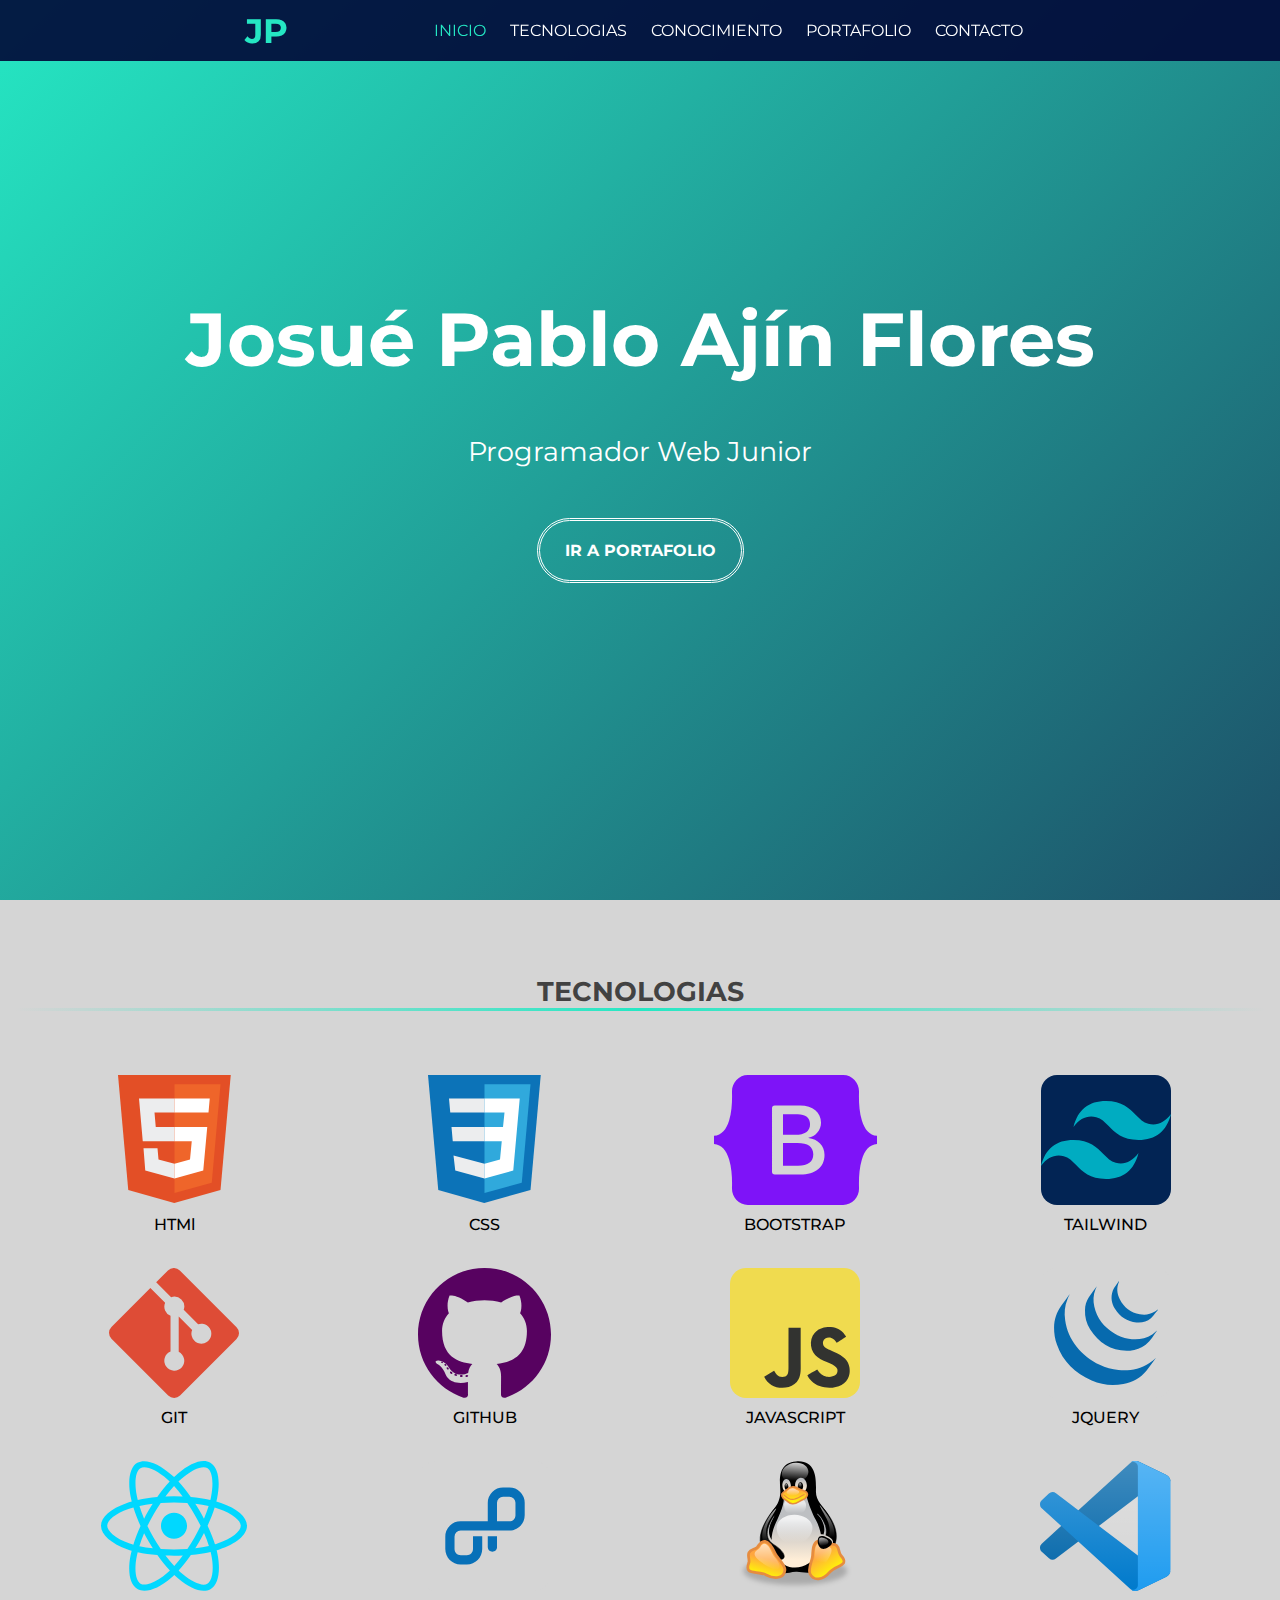
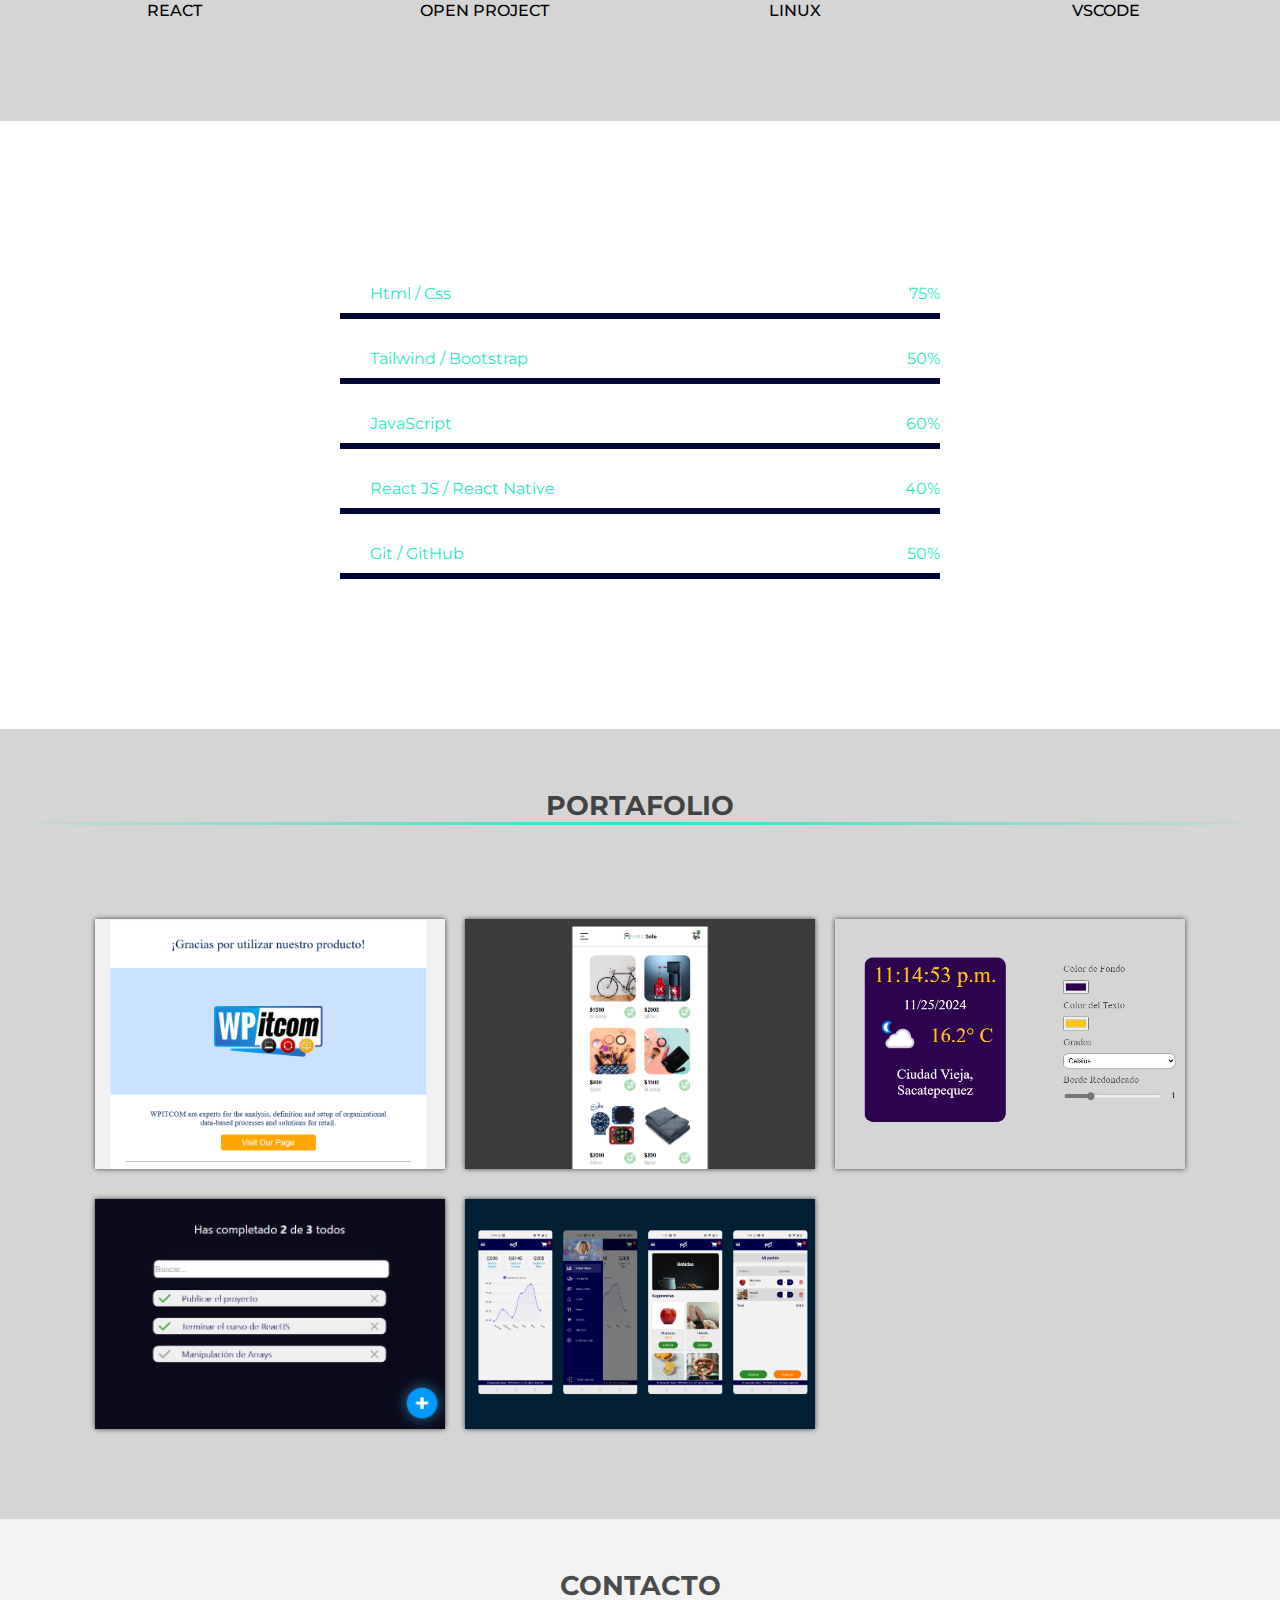
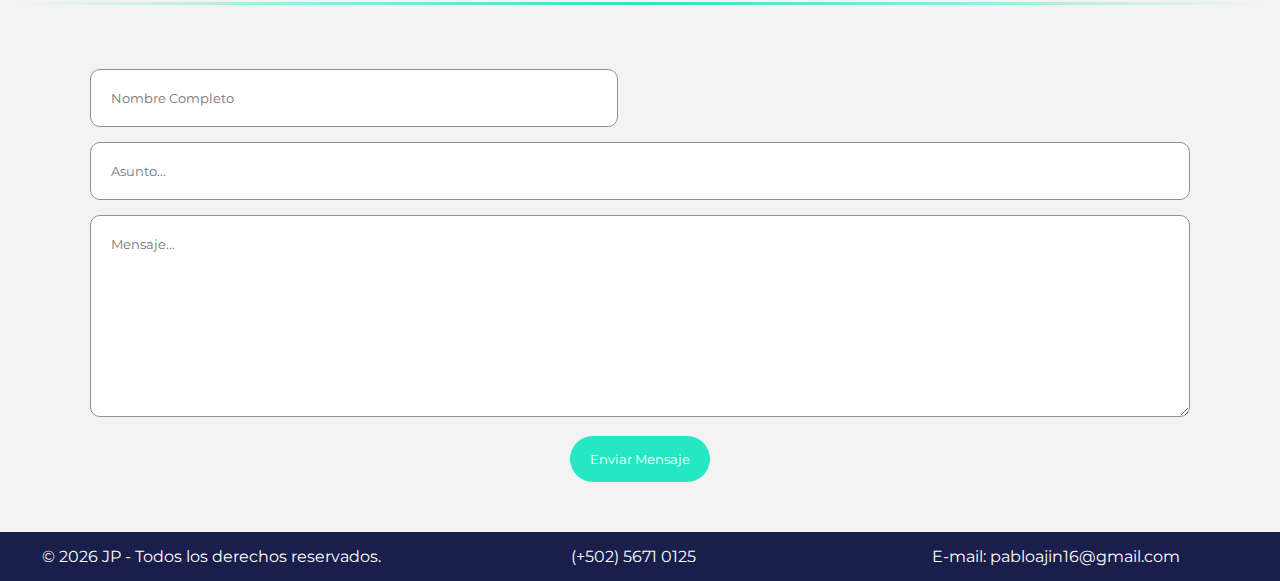
<file: index.html>
<!DOCTYPE html>
<html lang="es">
	<head>
		<meta charset="UTF-8" />
		<meta http-equiv="X-UA-Compatible" content="IE=edge" />
		<meta
			name="viewport"
			content="width=device-width, initial-scale=1.0 user-scalable=no"
		/>
		<link
			rel="stylesheet"
			href="https://cdnjs.cloudflare.com/ajax/libs/font-awesome/6.1.1/css/all.min.css"
		/>
		<link rel="stylesheet" href="estilo.css" />
		<script src="jquery-3.6.1.min.js"></script>
		<title>Portafolio Josué Pablo</title>
	</head>

	<body>
		<section id="inicio">
			<header>
				<div class="contenido-header">
					<h1>JP</h1>
					<nav id="nav">
						<ul id="links">
							<li>
								<a
									class="link active"
									href="#inicio"
									onclick="seleccionar(this)"
									>INICIO</a
								>
							</li>
							<li>
								<a class="link" href="#habilidades" onclick="seleccionar(this)"
									>TECNOLOGIAS</a
								>
							</li>
							<li>
								<a class="link" href="#skills" onclick="seleccionar(this)"
									>CONOCIMIENTO</a
								>
							</li>
							<li>
								<a class="link" href="#portafolio" onclick="seleccionar(this)"
									>PORTAFOLIO</a
								>
							</li>
							<li>
								<a class="link" href="#contacto" onclick="seleccionar(this)"
									>CONTACTO</a
								>
							</li>
						</ul>
					</nav>

					<!-- Icono del menu responsive -->
					<div id="icono-nav" onclick="responsiveMenu()">
						<i class="fa-solid fa-bars"></i>
					</div>
				</div>
			</header>
			<div class="presentacion">
				<h2>Josué Pablo Ajín Flores</h2>
				<p class="descripcion">Programador Web Junior</p>
				<a class="link" href="#portafolio">Ir a Portafolio</a>
			</div>
		</section>

		<section id="habilidades">
			<h3 class="titulo-seccion">TECNOLOGIAS</h3>
			<hr />
			<div class="container-grid">
				<div class="container-item">
					<div class="container-logo">
						<img src="img/logos/html5.svg" />
					</div>
					<div class="logo-name">
						<span class="tooltip">HTMl</span>
					</div>
				</div>
				<div class="container-item">
					<div class="container-logo">
						<img src="img/logos/css.svg" />
					</div>
					<div class="logo-name">
						<span class="tooltip">CSS</span>
					</div>
				</div>
				<div class="container-item">
					<div class="container-logo">
						<img src="img/logos/bootstrap.svg" />
					</div>
					<div class="logo-name">
						<span class="tooltip">BOOTSTRAP</span>
					</div>
				</div>
				<div class="container-item">
					<div class="container-logo">
						<img
							style="border-radius: 1rem"
							src="img/logos/icons8-tailwindcss.svg"
						/>
					</div>
					<div class="logo-name">
						<span class="tooltip">TAILWIND</span>
					</div>
				</div>
				<div class="container-item">
					<div class="container-logo">
						<img src="img/logos/git.svg" />
					</div>
					<div class="logo-name">
						<span class="tooltip">GIT</span>
					</div>
				</div>
				<div class="container-item">
					<div class="container-logo">
						<img src="img/logos/Github_light.svg" />
					</div>
					<div class="logo-name">
						<span class="tooltip">GITHUB</span>
					</div>
				</div>
				<div class="container-item">
					<div class="container-logo">
						<img style="border-radius: 1rem" src="img/logos/javascript.svg" />
					</div>
					<div class="logo-name">
						<span class="tooltip">JAVASCRIPT</span>
					</div>
				</div>

				<div class="container-item">
					<div class="container-logo">
						<img style="border-radius: 1rem" src="img/logos/jquery.svg" />
					</div>
					<div class="logo-name">
						<span class="tooltip">JQUERY</span>
					</div>
				</div>
				<div class="container-item">
					<div class="container-logo">
						<img src="img/logos/react.svg" />
					</div>
					<div class="logo-name">
						<span class="tooltip">REACT</span>
					</div>
				</div>

				<div class="container-item">
					<div class="container-logo">
						<img style="border-radius: 1rem" src="img/logos/openproject.svg" />
					</div>
					<div class="logo-name">
						<span class="tooltip">OPEN PROJECT</span>
					</div>
				</div>
				<div class="container-item">
					<div class="container-logo">
						<img src="img/logos/linux.svg" />
					</div>
					<div class="logo-name">
						<span class="tooltip">LINUX</span>
					</div>
				</div>

				<div class="container-item">
					<div class="container-logo">
						<img src="img/logos/vscode.svg" />
					</div>
					<div class="logo-name">
						<span class="tooltip">VSCODE</span>
					</div>
				</div>
			</div>
		</section>

		<section id="skills" class="contenedor-skills">
			<h3>NIVEL DE CONOCIMIENTOS</h3>
			<div class="skill">
				<div class="info">
					<p><span class="lista"> </span>Html / Css</p>
					<span class="porcentaje">75%</span>
				</div>
				<div class="barra">
					<div class="" id="html"></div>
				</div>
			</div>
			<div class="skill">
				<div class="info">
					<p><span class="lista"> </span>Tailwind / Bootstrap</p>
					<span class="porcentaje">50%</span>
				</div>

				<div class="barra">
					<div class="" id="frameworks"></div>
				</div>
			</div>
			<div class="skill">
				<div class="info">
					<p><span class="lista"> </span>JavaScript</p>
					<span class="porcentaje">60%</span>
				</div>

				<div class="barra">
					<div class="" id="js"></div>
				</div>
			</div>
			<div class="skill">
				<div class="info">
					<p><span class="lista"> </span>React JS / React Native</p>
					<span class="porcentaje">40%</span>
				</div>

				<div class="barra">
					<div class="" id="react"></div>
				</div>
			</div>
			<div class="skill">
				<div class="info">
					<p><span class="lista"> </span>Git / GitHub</p>
					<span class="porcentaje">50%</span>
				</div>

				<div class="barra">
					<div class="" id="git"></div>
				</div>
			</div>
		</section>

		<section id="portafolio">
			<h3 class="titulo-seccion">PORTAFOLIO</h3>
			<hr />
			<div
				style="
					display: grid;
					grid-template-columns: auto auto auto;
					justify-content: center;
				"
			>
				<div>
					<div class="fila">
						<div class="proyecto">
							<a href="email-template/index.html" target="_blank">
								<img src="img/Plantilla-HTML.png" alt="" />
								<div class="info">
									<h4>Plantilla para E-mail</h4>
									<p>Tecnologías HTML y CSS</p>
								</div>
							</a>
						</div>
						<div class="proyecto">
							<a
								href="https://jp-ajin.github.io/frontend-dev-javascript/"
								target="_blank"
							>
								<img src="img/Shop.png" alt="" />
								<div class="info">
									<h4>Maquetado menú responsive</h4>
									<p>Usando HTML, CSS y JAVASCRIPT</p>
								</div>
							</a>
						</div>
						<div class="proyecto">
							<a href="./widgetProject/index.html" target="_blank">
								<img src="./img/widget.jpeg" alt="" />
								<div class="info">
									<h4>Widget del clima</h4>
									<p>Tecnologías: HTML, CSS, JAVASCRIPT</p>
								</div>
							</a>
						</div>
					</div>
					<div class="fila">
						<div class="proyecto">
							<a
								href="https://jp-ajin.github.io/react-prj-TODO/"
								target="_blank"
							>
								<img src="img/TODO.jpeg" alt="" />
								<div class="info">
									<h4>Lista de Tareas (TODO)</h4>
									<p>React JS, Css, manejo del Local Storage</p>
								</div>
							</a>
						</div>
						<div class="proyecto">
							<a href="reactNative/index.html" target="_blank">
								<img class="img" src="img/App Mobile.jpeg" alt="" />
								<div class="info">
									<h4>App Android</h4>
									<p>Tecnología: React Native</p>
								</div>
							</a>
						</div>
						<!-- <div class="proyecto" data-name="p-6">
							<img src="img/proyecto6.jpg" alt="" />
							<div class="info">
								<h4>Descripcion Proyecto</h4>
								<p>Diseño Web</p>
							</div>
						</div> -->
					</div>
					<!-- <div class="fila">
						<div class="proyecto" data-name="p-7">
							<img src="img/proyecto7.jpg" alt="" />
							<div class="info">
								<h4>Descripcion Proyecto</h4>
								<p>Diseño Web</p>
							</div>
						</div>
						<div class="proyecto" data-name="p-8">
							<img src="img/proyecto8.jpg" alt="" />
							<div class="info">
								<h4>Descripcion Proyecto</h4>
								<p>Diseño Web</p>
							</div>
						</div>
						<div class="proyecto" data-name="p-9">
							<img src="img/proyecto9.jpg" alt="" />
							<div class="info">
								<h4>Descripcion Proyecto</h4>
								<p>Diseño Web</p>
							</div>
						</div>
						<div id="modal">
							<dialog class="preview" id="preview" data-target="p-1">
								<video width="100%" height="100%" controls>
									<source src="img/video_galeria.mp4" type="video/mp4" />
								</video>
								<span id="modal-content"
									>Aplicación Web para la gestión de ordenes de producción.<br />
									Tecnologías utilizadas: html, css, javascript, php, jquery,
									bootstrap.</span
								>
								<button class="btn-cerrar-modal">Salir</button>
							</dialog>
							<dialog class="preview" id="preview" data-target="p-2">
								<img src="img/proyecto2.jpg" alt="" />
								<span id="modal-content"
									>Red Social<br />
									Tecnologías utilizadas: html, css, javascript, php, jquery,
									bootstrap.</span
								>
								<button class="btn-cerrar-modal">Salir</button>
							</dialog>
							<dialog class="preview" data-target="p-3">
								<img src="img/proyecto3.jpg" alt="" />
								<span id="modal-content"
									>Video Sobre Mecanica<br />
									Tecnologías utilizadas: html, css, javascript, php, jquery,
									bootstrap.</span
								>
								<button class="btn-cerrar-modal">Salir</button>
							</dialog>
							<dialog class="preview" data-target="p-4">
								<video width="100%" height="100%" controls>
									<source src="img/video4.mp4" type="video/mp4" />
								</video>
								<span id="modal-content"
									>Aplicación Web para la gestión de ordenes de producción.<br />
									Tecnologías utilizadas: html, css, javascript, php, jquery,
									bootstrap.</span
								>
								<button class="btn-cerrar-modal">Salir</button>
							</dialog>
							<dialog class="preview" data-target="p-5">
								<img src="img/proyecto5.jpg" alt="" />
								<span id="modal-content"
									>Red Social<br />
									Tecnologías utilizadas: html, css, javascript, php, jquery,
									bootstrap.</span
								>
								<button class="btn-cerrar-modal">Salir</button>
							</dialog>
							<dialog class="preview" data-target="p-6">
								<img src="img/proyecto6.jpg" alt="" />
								<span id="modal-content"
									>Video Sobre Mecanica<br />
									Tecnologías utilizadas: html, css, javascript, php, jquery,
									bootstrap.</span
								>
								<button class="btn-cerrar-modal">Salir</button>
							</dialog>
							<dialog class="preview" data-target="p-7">
								<video width="100%" height="90%" controls>
									<source src="img/video7.mp4" type="video/mp4" />
								</video>
								<span id="modal-content"
									>Aplicación Web para la gestión de ordenes de producción.<br />
									Tecnologías utilizadas: html, css, javascript, php, jquery,
									bootstrap.</span
								>
								<button class="btn-cerrar-modal">Salir</button>
							</dialog>
							<dialog class="preview" data-target="p-8">
								<img src="img/proyecto9.jpg" alt="" />
								<span id="modal-content"
									>Red Social<br />
									Tecnologías utilizadas: html, css, javascript, php, jquery,
									bootstrap.</span
								>
								<button class="btn-cerrar-modal">Salir</button>
							</dialog>
							<dialog class="preview" data-target="p-9">
								<img src="img/proyecto9.jpg" alt="" />
								<span id="modal-content"
									>Video Sobre Mecanica<br />
									Tecnologías utilizadas: html, css, javascript, php, jquery,
									bootstrap.</span
								>
								<button class="btn-cerrar-modal">Salir</button>
							</dialog>
						</div>
					</div> -->
				</div>
			</div>
		</section>

		<section id="contacto">
			<h3 class="titulo-seccion">CONTACTO</h3>
			<hr />
			<div class="contenedor-form">
				<form method="POST" action="">
					<div class="fila mitad">
						<input
							type="text"
							name="name"
							placeholder="Nombre Completo"
							class="input-mitad"
							required
						/>
						<!--span name="email" >pabloajin16@gmail.com</span-->
						<!-- <input
							type="email"
							name="email"
							value="pabloajin16@gmail.com"
							class="input-mitad"
							disabled
						/> -->
					</div>
					<div class="fila">
						<input
							type="text"
							name="asunto"
							placeholder="Asunto..."
							class="input-full"
							required
						/>
					</div>
					<div class="fila">
						<textarea
							name="msg"
							id=""
							cols="30"
							rows="10"
							placeholder="Mensaje..."
							class="input-full"
							required
						></textarea>
					</div>

					<input
						type="submit"
						name="enviar"
						value="Enviar Mensaje"
						class="btn-enviar"
					/>
				</form>
			</div>
		</section>

		<footer>
			<div class="footer">
				<p>
					&copy; <span id="year"></span> JP - Todos los derechos reservados.
				</p>
			</div>
			<div class="footer">
				<p>(+502) 5671 0125</p>
			</div>
			<div class="footer"><p>E-mail: pabloajin16@gmail.com</p></div>
			<!-- <div class="redes"></div> -->
		</footer>
		<script src="script.js"></script>
		<?php
        include("correo.php");
    ?>
	</body>
</html>
</file>
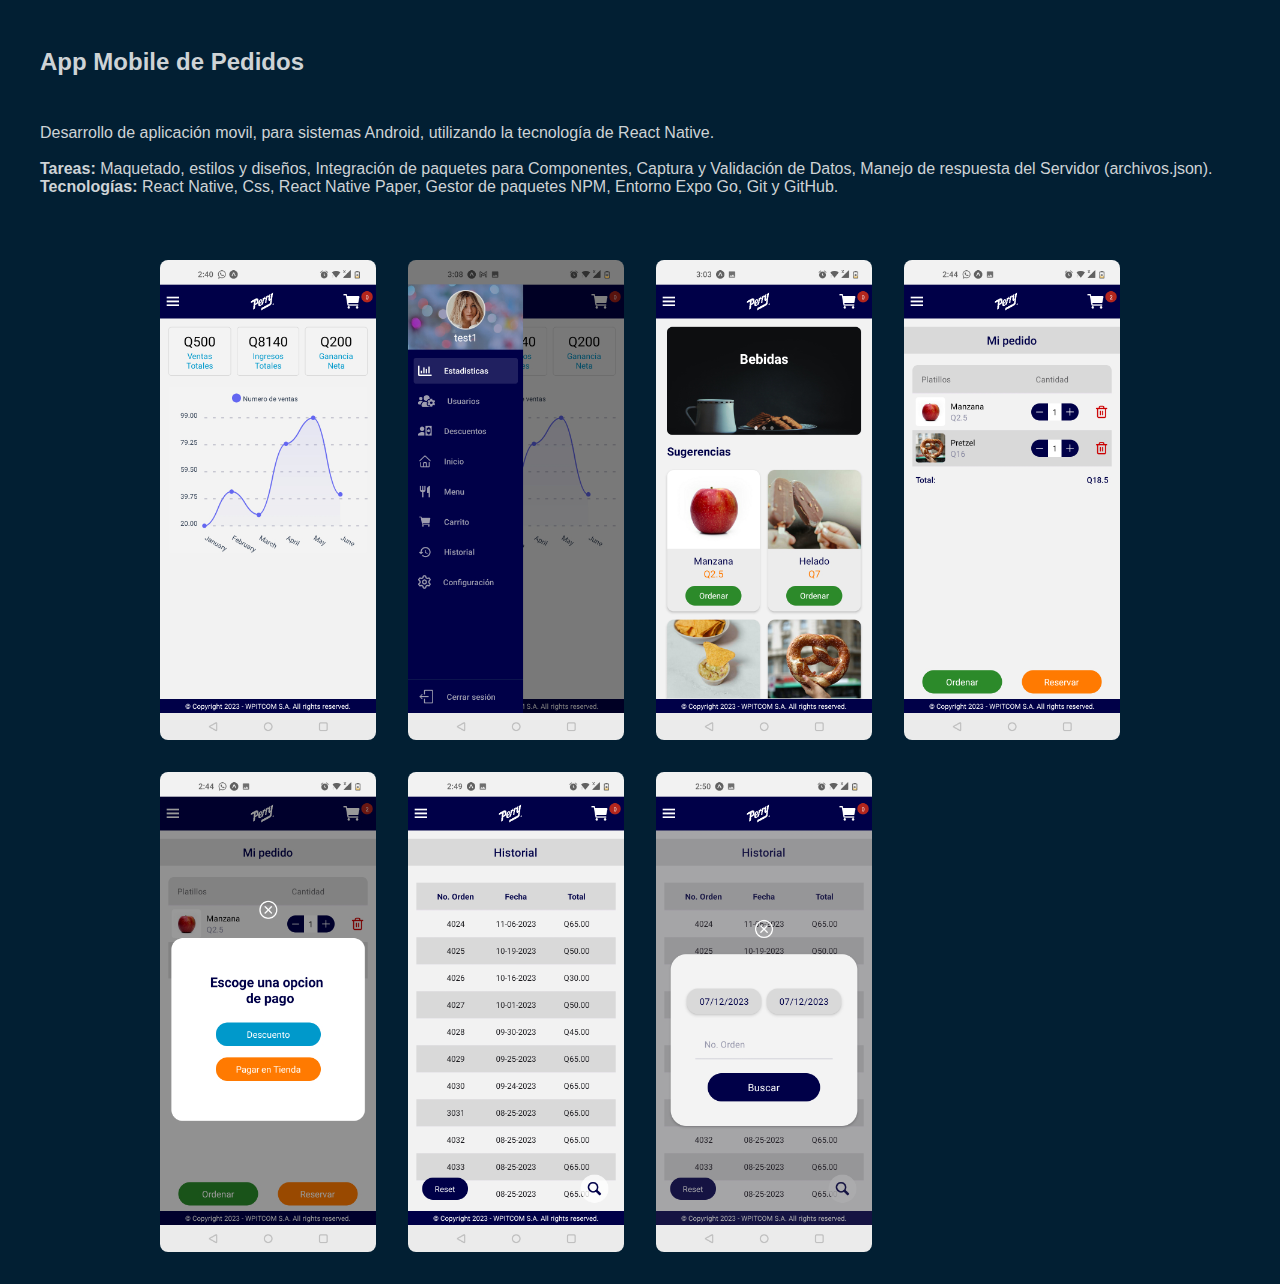
<file: reactNative/index.html>
<!DOCTYPE html>
<html lang="en">
	<head>
		<meta charset="UTF-8" />
		<meta name="viewport" content="width=device-width, initial-scale=1.0" />
		<link rel="stylesheet" href="styles.css" />
		<title>Proyecto React Native</title>
	</head>
	<body>
		<section class="">
			<h2>App Mobile de Pedidos</h2>
			<p>
				Desarrollo de aplicación movil, para sistemas Android, utilizando la
				tecnología de React Native. <br /><br />
				<strong>Tareas: </strong>Maquetado, estilos y diseños, Integración de
				paquetes para Componentes, Captura y Validación de Datos, Manejo de
				respuesta del Servidor (archivos.json). <br />
				<strong>Tecnologías: </strong> React Native, Css, React Native Paper,
				Gestor de paquetes NPM, Entorno Expo Go, Git y GitHub.
			</p>
			<section class="gallery">
				<img src="../img/reactNative/estadistics.jpg" alt="Estadisticas" />
				<img src="../img/reactNative/menu.jpg" alt="Menu" />
				<img src="../img/reactNative/home.jpg" alt="Home" />
				<img src="../img/reactNative/miPedido.jpg" alt="Pedido" />
				<img src="../img/reactNative/pago.jpg" alt="Pago" />
				<img src="../img/reactNative/historial.jpg" alt="Historial" />
				<img src="../img/reactNative/filtro.jpg" alt="Filtro" />
			</section>
			<!-- <section class="description"></section> -->
		</section>
	</body>
</html>
</file>
<file: estilo.css>
@import url("https://fonts.googleapis.com/css2?family=Montserrat:wght@200;300;400;500;600&display=swap");

:root {
	--newDegradado: rgba(1, 5, 54, 0.9);
	--color-uno: #ffbf00;
	--degradado: rgba(0, 0, 0, 0.7);
	--color-boton: rgba(253, 185, 48, 0.8);
	--colorBackground: #090924;
	--colorSecond: #25e7c3;
}

* {
	margin: 0;
	padding: 0;
	box-sizing: border-box;
	font-family: "Montserrat";
}

/* *********************/
/* seccion I N I C I O */
/* *********************/
/* section {
	background: var(--colorBackground);
} */

@keyframes gradient {
	0% {
		background-position: 0% 50%;
	}
	50% {
		background-position: 100% 50%;
	}
	100% {
		background-position: 0% 50%;
	}
}
#inicio {
	/* background: linear-gradient(rgba(0, 0, 0, 0.2), rgba(0, 0, 0, 0.7)),
		url("img/fondo-inicio.jpg");
	background-attachment: fixed;
	background-size: cover;
	background-position: center center; */
	background: linear-gradient(
		-45deg,
		#25e7c3,
		var(--newDegradado),
		var(--newDegradado),
		#25e7c3
	);
	background-size: 400% 400%;
	animation: gradient 15s ease infinite;
	height: 100vh;
}

header {
	background-color: var(--newDegradado);
	position: fixed;
	width: 100%;
	z-index: 100;
	top: 0;
}

.contenido-header {
	max-width: 1100px;
	margin: auto;
	display: flex;
	justify-content: space-evenly;
	align-items: center;
	padding: 10px 20px;
}

.contenido-header h1 {
	color: var(--colorSecond);
	text-align: center;
	font-size: 2.1rem;
}

nav ul {
	list-style: none;
	display: flex;
	align-items: center;
}

li a {
	text-decoration: none;
	color: #fff;
	margin: 0 12px;
	font-weight: 400;
	transition: 0.5s;
}

.active {
	color: var(--colorSecond);
}

#icono-nav {
	color: var(--colorSecond);
	display: none;
}

.presentacion {
	max-width: 1100px;
	height: 100vh;
	margin: auto;
	color: #fff;
	display: flex;
	flex-direction: column;
	align-items: center;
	justify-content: center;
}

.presentacion h2 {
	font-size: 75px;
	margin-bottom: 25px;
	text-align: center;
	/* background: -webkit-linear-gradient(45deg, #09009f, #00ff95 80%);
	-webkit-background-clip: text;
	-webkit-text-fill-color: transparent; */
}

.descripcion {
	max-width: 700px;
	margin: 25px auto;
	font-size: 1.7rem;
	text-align: center;
}

.presentacion a {
	position: relative;
	text-decoration: none;
	display: inline-block;
	margin: 25px;
	padding: 20px 25px;
	border: 3px double #fff;
	border-radius: 50px;
	color: #fff;
	font-weight: bold;
	text-transform: uppercase;
	transition: 0.5s;
}

.presentacion a:hover {
	border-color: var(--colorSecond);
	color: var(--colorSecond);
	box-shadow: var(--colorSecond) 0px 0px 25px 3px;
	background-color: var(--newDegradado);
}

/* *********************/
/* SECCION NIVEL DE CONOCIMIENTOS */
/* *********************/
#habilidades {
	padding: 75px 15px;
	text-align: center;
	background-color: #d5d5d5;
	height: auto;
}

.titulo-seccion {
	text-align: center;
	font-size: 1.7rem;
	text-transform: uppercase;
	color: var(--degradado);
}
section hr {
	margin-bottom: 4rem;
}
hr {
	background-image: linear-gradient(
		to right,
		transparent,
		var(--colorSecond),
		transparent
	);
	border: 0;
	height: 0.2rem;
	max-width: 100%;
}

.container-grid {
	display: grid;
	grid-gap: 1.5rem;
	grid-template-columns: 1fr 1fr 1fr 1fr;
	margin: 1rem;
	justify-items: center;
}

.container-logo {
	height: 130px;
}
.container-logo img {
	height: 100%;
}
.contain-img:hover img {
	transform: scale(0.9);
}
.container-logo:hover {
	transform: scale(0.9);
}
.logo-name {
	padding: 10px 0;
}

.tooltip {
	text-align: center;
	font-weight: 500;
}

/*<-- SECCION N I V E L - C O N O C I M I E N T O S -->*/

.contenedor-skills {
	background: linear-gradient(var(--newDegradado), rgba(0, 0, 0, 0.4)),
		url("img/fondo-skills.jpg");
	background-attachment: fixed;
	background-repeat: no-repeat;
	background-size: cover;
	color: var(--colorSecond);
	background-position: center center;
	padding: 100px 0;
	text-align: center;
	height: 38rem;
}

#skills h3 {
	color: white;
	font-size: 1.7rem;
}

.h3 {
	background-color: #fff;
	height: 6px;
	animation: progreso4 2s forwards;
}

.skill {
	max-width: 600px;
	margin: 30px auto;
}

.skill .info {
	display: flex;
	justify-content: space-between;
}

.lista {
	display: inline-block;
	margin-right: 20px;
	height: 10px;
	width: 10px;
	background-color: #fff;
}

.barra {
	background-color: #010635;
	width: 100%;
	height: 6px;
	margin: 10px 0px;
}

.barra-html {
	background-color: #fff;
	/*width: 70%;*/
	height: 6px;
	animation: progreso1 2s forwards;
}

.barra-framworks {
	background-color: #fff;
	/*width: 40%;*/
	height: 6px;
	animation: progreso2 2s forwards;
}

.barra-js {
	background-color: #fff;
	/*width: 30%;*/
	height: 6px;
	animation: progreso3 2s forwards;
}

.barra-react {
	background-color: #fff;
	/*width: 30%;*/
	height: 6px;
	animation: progreso4 2s forwards;
}

.barra-git {
	background-color: #fff;
	/*width: 60%;*/
	height: 6px;
	animation: progreso5 2s forwards;
}

@keyframes progreso1 {
	0% {
		width: 0;
	}
	100% {
		width: 75%;
	}
}

@keyframes progreso2 {
	0% {
		width: 0;
	}
	100% {
		width: 50%;
	}
}

@keyframes progreso3 {
	0% {
		width: 0;
	}
	100% {
		width: 60%;
	}
}

@keyframes progreso4 {
	0% {
		width: 0;
	}
	100% {
		width: 40%;
	}
}

@keyframes progreso5 {
	0% {
		width: 0;
	}
	100% {
		width: 50%;
	}
}

/* *********************/
/* seccion P O R T F O L I O */
/* *********************/

#portafolio {
	/* max-width: 1100px; */
	padding: 60px 0;
	margin: auto;
	background: #d5d5d5;
	/* height: 60rem; */
}

#portafolio .fila {
	display: flex;
	/* justify-content: space-between; */
	margin: 30px 0;
}

#portafolio .fila .proyecto {
	max-width: 350px;
	box-shadow: 0 0 5px var(--degradado);
	margin: 0 10px;
	position: relative;
	overflow: hidden;
}

#portafolio .fila .proyecto img {
	width: 100%;
	height: 100%;
	cursor: pointer;
	object-fit: cover;
	transition: 0.5s;
}

#portafolio .fila .proyecto .info {
	position: absolute;
	left: 0px;
	background-color: rgba(0, 0, 0, 0.8);
	color: var(--colorSecond);
	width: 100%;
	padding: 10px;
	opacity: 0;
	bottom: -40px;
	transition: 0.5s;
}

#portafolio .fila .proyecto:hover .info {
	opacity: 1;
	bottom: 0;
}

/* *********************/
/* seccion M O D A L */
/* *********************/

#modal {
	position: fixed;
	top: 0;
	left: 0;
	min-height: 100vh;
	width: 100%;
	background: rgba(0, 0, 0, 0.5);
	display: none;
	align-items: center;
	justify-content: center;
	z-index: 100;
}

#modal .preview {
	display: none;
	padding: 1rem;
	background: #fff;
	position: relative;
	margin: 2rem;
	width: 50rem;
	max-height: 570.6px;
	border-radius: 10px;
	border: none;
	/*overflow: auto;*/
}

#modal .preview.active {
	display: inline-block;
}

#modal img {
	position: relative;
	max-width: 100%;
	box-shadow: 0 0 2px var(--degradado);
	border-radius: 5px;
}

#modal video {
	position: relative;
	max-width: 100%;
	box-shadow: 0 0 2px var(--degradado);
	border-radius: 5px;
}

#modal-content {
	padding: 20px;
	display: block;
	text-align: center;
}

#modal .preview .btn-cerrar-modal {
	position: relative;
	top: 50%;
	left: 50%;
	transform: translate(-50%, -50%);
	width: 65px;
	border: 1px solid #919191;
	border-radius: 8px;
	background: #cfcfcf;
	padding: 4px;
	margin: 20px 0 0 0;
}

#modal .preview .btn-cerrar-modal:hover {
	background: #afafaf;
}

/* *********************/
/* seccion C O N T A C T O */
/* *********************/

#contacto {
	padding: 50px 15px;
	background-color: #f3f3f3;
	/* height: 40rem; */
}

#contacto .contenedor-form {
	max-width: 1100px;
	margin: auto;
}

#contacto .contenedor-form .fila {
	margin-bottom: 15px;
}

#contacto .contenedor-form .mitad {
	display: flex;
	justify-content: space-between;
}

input,
textarea {
	outline: none;
	border: 0;
}

#contacto .input-mitad,
#contacto .input-full {
	padding: 20px;
	border-radius: 10px;
	border: 1px solid #919191;
}

#contacto .input-mitad:focus,
#contacto .input-full:focus {
	border: 1.75px solid var(--colorSecond);
}

#contacto .contenedor-form .mitad input {
	width: 48%;
}

#contacto .contenedor-form .input-full {
	width: 100%;
}

#contacto .btn-enviar {
	display: block;
	margin: auto;
	cursor: pointer;
	padding: 15px 20px;
	color: white;
	background-color: var(--colorSecond);
	border-radius: 1.5rem;
}

#contacto .btn-enviar:hover {
	/* border-color: var(--colorBackground); */
	color: var(--colorBackground);
	box-shadow: var(--colorBackground) 0px 0px 15px 1px;
	/* background-color: var(--newDegradado); */
}

/* *********************/
/* seccion F O O T E R */
/* *********************/

footer {
	background-color: var(--newDegradado);
	color: white;
	/* text-align: center; */
	padding: 15px 0;
	display: flex;
}

.footer {
	width: 33%;
	text-align: center;
}

footer a {
	text-decoration: none;
	color: #fff;
	display: inline-block;
	margin: 5px;
	font-size: 26px;
}

/* *********************/
/* seccion R E S P O N S I V E */
/* *********************/

@media screen and (max-width: 933px) {
	.tooltip {
		font-size: 14px;
	}
}
@media screen and (max-width: 800px) {
	.contenido-header {
		font-size: 12px;
	}
	.contenido-header h1 {
		font-size: 1.5rem;
	}
	.container-grid {
		grid-template-columns: repeat(3, 1fr);
	}
}

@media screen and (max-width: 600px) {
	.contenido-header {
		justify-content: space-between;
	}
	.redes {
		display: none;
	}
	nav {
		display: none;
	}
	nav.responsive {
		display: block;
		background-color: rgba(0, 0, 0, 0.8);
		width: 100%;
		position: absolute;
		top: 48px;
		left: 0;
		padding: 10px 0;
	}
	nav.responsive ul {
		display: block !important;
		text-align: center;
	}
	nav.responsive ul li {
		margin: 5px 0;
	}
	#icono-nav {
		display: block;
	}
	#inicio .contenido .presentacion h2 {
		font-size: 40px;
	}
	/* seccion HABILIDADES */
	#habilidades .fila {
		display: grid;
		grid-template-columns: repeat(3, 1fr);
	}
	.img > span {
		font-size: 90%;
	}
	/* seccion PORTaFOLIO */
	#portafolio {
		padding: 50px 0;
	}
	#portafolio .fila {
		display: block;
		margin: auto;
	}
	#portafolio .fila .proyecto {
		margin: 10px auto;
	}
	/* seccion CONTACTO */
	#contacto {
		padding: 50px 15px;
	}
	#contacto .contenedor-form .mitad {
		margin-bottom: 15px;
		display: block;
	}
	#contacto .contenedor-form .mitad input {
		width: 100%;
		margin-bottom: 15px;
	}
}

@media screen and (max-width: 600px) {
	/* seccion HABILIDADES */
	#habilidades .fila {
		display: grid;
		grid-template-columns: repeat(2, 1fr);
	}
	.img > span {
		font-size: 90%;
	}
}
</file>
<file: reactNative/styles.css>
* {
	margin: 0;
	padding: 0;
	box-sizing: border-box;
}

body {
	font-family: Arial, sans-serif;
	background-color: #021f33;
	display: flex;
	justify-content: center;
	align-items: center;
	/* height: 100vh; */
}

h2 {
	margin: 3rem 0;
	color: #ced3d6;
}

p {
	color: #ced3d6;
	margin-bottom: 2rem;
}

.gallery {
	display: grid;
	grid-template-columns: repeat(4, minmax(200px, 1fr));
	gap: 2rem;
	width: 80%;
	max-width: 1200px;
	margin: auto;
	padding: 2rem 0;
}

.gallery img {
	width: 100%;
	height: auto;
	border-radius: 8px;
	object-fit: cover;
	transition: transform 0.3s ease;
}

.gallery img:hover {
	transform: scale(1.05);
}
</file>
